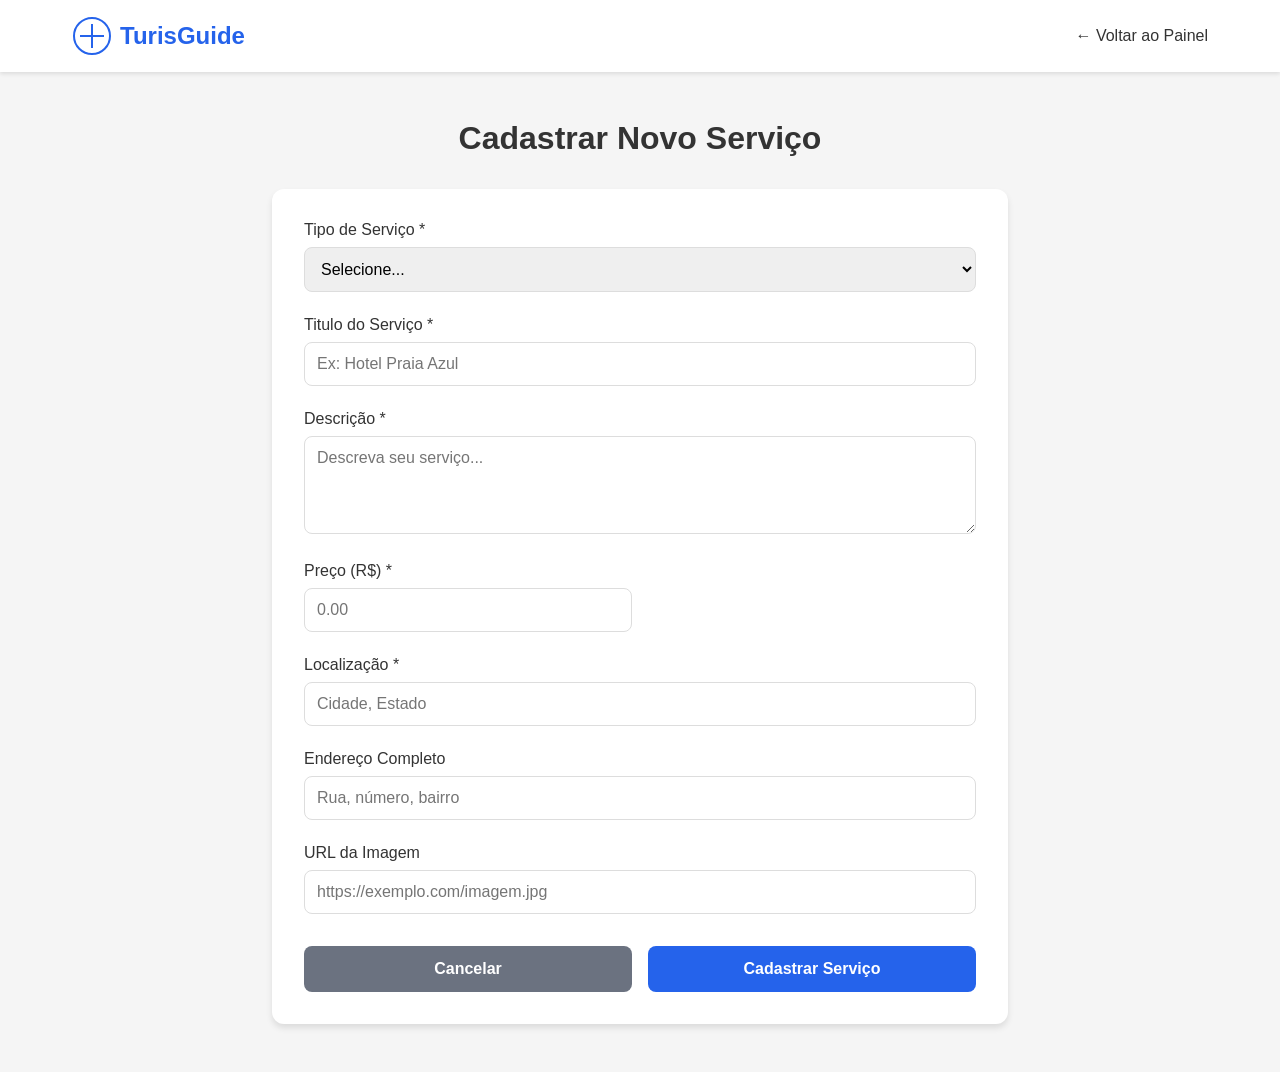
<file: src/main/resources/static/cadastro-servico.html>
<!DOCTYPE html>
<html lang="pt-BR">
<head>
    <meta charset="UTF-8">
    <meta name="viewport" content="width=device-width, initial-scale=1.0">
    <title>Cadastrar Serviço - TurisGuide</title>
    <link rel="stylesheet" href="css/cadastro-servico.css">
</head>
<body>
<nav class="navbar">
    <div class="container-nav">
        <div class="logo">
            <svg width="40" height="40" viewBox="0 0 40 40" fill="none">
                <circle cx="20" cy="20" r="18" stroke="currentColor" stroke-width="2"/>
                <path d="M20 8 L20 32 M8 20 L32 20" stroke="currentColor" stroke-width="2"/>
            </svg>
            <span>TurisGuide</span>
        </div>
        <ul class="nav-links">
            <li><a href="provedor-dashboard.html">← Voltar ao Painel</a></li>
        </ul>
    </div>
</nav>

<section class="form-section">
    <div class="container">
        <h1>Cadastrar Novo Serviço</h1>
        
        <form id="servicoForm" class="service-form">
            <div class="form-group">
                <label for="tipoServico">Tipo de Serviço *</label>
                <select id="tipoServico" required>
                    <option value="">Selecione...</option>
                    <option value="HOSPEDAGEM">Hospedagem</option>
                    <option value="PASSEIO">Passeio/Tour</option>
                </select>
            </div>

            <div class="form-group">
                <label for="nome">Titulo do Serviço *</label>
                <input type="text" id="nome" required placeholder="Ex: Hotel Praia Azul">
            </div>

            <div class="form-group">
                <label for="descricao">Descrição *</label>
                <textarea id="descricao" required rows="4" placeholder="Descreva seu serviço..."></textarea>
            </div>

            <div class="form-row">
                <div class="form-group">
                    <label for="preco">Preço (R$) *</label>
                    <input type="number" id="preco" required min="0" step="0.01" placeholder="0.00">
                </div>

            </div>

            <div class="form-group">
                <label for="localizacao">Localização *</label>
                <input type="text" id="localizacao" required placeholder="Cidade, Estado">
            </div>

            <div class="form-group">
                <label for="endereco">Endereço Completo</label>
                <input type="text" id="endereco" placeholder="Rua, número, bairro">
            </div>

            <div class="form-group">
                <label for="imagem">URL da Imagem</label>
                <input type="url" id="imagem" placeholder="https://exemplo.com/imagem.jpg">
            </div>

            <div class="form-actions">
                <button type="button" class="btn-cancel" onclick="location.href='provedor-dashboard.html'">Cancelar</button>
                <button type="submit" class="btn-submit">Cadastrar Serviço</button>
            </div>
        </form>
    </div>
</section>

<script src="js/cadastro-servico.js"></script>
</body>
</html>
</file>
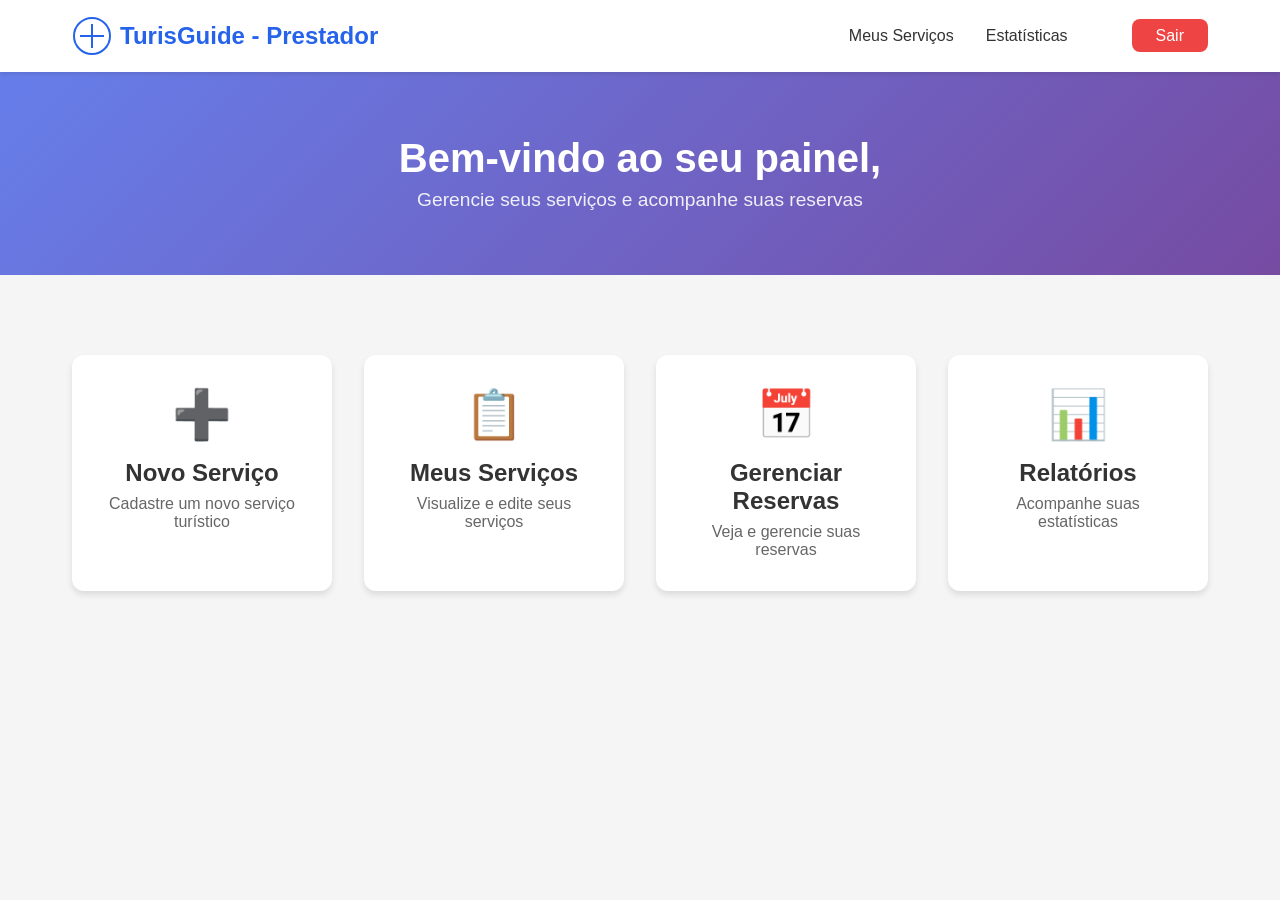
<file: src/main/resources/static/provedor-dashboard.html>
<!DOCTYPE html>
<html lang="pt-BR">
<head>
    <meta charset="UTF-8">
    <meta name="viewport" content="width=device-width, initial-scale=1.0">
    <title>TurisGuide - Painel do Prestador</title>
    <link rel="stylesheet" href="css/provedor-dashboard.css">
</head>
<body>
<nav class="navbar">
    <div class="container-nav">
        <div class="logo">
            <svg width="40" height="40" viewBox="0 0 40 40" fill="none">
                <circle cx="20" cy="20" r="18" stroke="currentColor" stroke-width="2"/>
                <path d="M20 8 L20 32 M8 20 L32 20" stroke="currentColor" stroke-width="2"/>
            </svg>
            <span>TurisGuide - Prestador</span>
        </div>
        <ul class="nav-links">
            <li><a href="#servicos">Meus Serviços</a></li>
            <li><a href="#estatisticas">Estatísticas</a></li>
            <li id="welcomeNavItem"></li>
            <li><a href="#" id="logoutBtn" class="btn-logout">Sair</a></li>
        </ul>
    </div>
</nav>

<section class="dashboard-hero">
    <div class="container">
        <h1>Bem-vindo ao seu painel, <span id="providerName"></span></h1>
        <p>Gerencie seus serviços e acompanhe suas reservas</p>
    </div>
</section>

<section class="dashboard-actions">
    <div class="container">
        <div class="action-cards">
            <div class="action-card" onclick="location.href='cadastro-servico.html'">
                <div class="card-icon">➕</div>
                <h3>Novo Serviço</h3>
                <p>Cadastre um novo serviço turístico</p>
            </div>
            <div class="action-card" onclick="loadServices()">
                <div class="card-icon">📋</div>
                <h3>Meus Serviços</h3>
                <p>Visualize e edite seus serviços</p>
            </div>
            <div class="action-card" onclick="location.href='gerenciar-reservas.html'">
                <div class="card-icon">📅</div>
                <h3>Gerenciar Reservas</h3>
                <p>Veja e gerencie suas reservas</p>
            </div>
            <div class="action-card">
                <div class="card-icon">📊</div>
                <h3>Relatórios</h3>
                <p>Acompanhe suas estatísticas</p>
            </div>
        </div>
    </div>
</section>

<section class="services-list" id="servicesList" style="display: none;">
    <div class="container">
        <h2>Seus Serviços</h2>
        <div id="servicesGrid" class="services-grid"></div>
    </div>
</section>

<script src="js/provedor-dashboard.js"></script>
</body>
</html>
</file>
<file: src/main/resources/static/css/cadastro-servico.css>
* {
    margin: 0;
    padding: 0;
    box-sizing: border-box;
}

body {
    font-family: 'Segoe UI', Tahoma, Geneva, Verdana, sans-serif;
    background: #f5f5f5;
    min-height: 100vh;
}

.navbar {
    background: white;
    box-shadow: 0 2px 4px rgba(0,0,0,0.1);
    padding: 1rem 0;
    position: sticky;
    top: 0;
    z-index: 100;
}

.container-nav {
    max-width: 1200px;
    margin: 0 auto;
    display: flex;
    justify-content: space-between;
    align-items: center;
    padding: 0 2rem;
}

.logo {
    display: flex;
    align-items: center;
    gap: 0.5rem;
    font-size: 1.5rem;
    font-weight: bold;
    color: #2563eb;
}

.logo svg {
    color: #2563eb;
}

.nav-links {
    display: flex;
    list-style: none;
    gap: 2rem;
    align-items: center;
}

.nav-links a {
    text-decoration: none;
    color: #333;
    font-weight: 500;
    transition: color 0.3s;
}

.nav-links a:hover {
    color: #2563eb;
}

.form-section {
    padding: 3rem 0;
    min-height: calc(100vh - 80px);
}

.container {
    max-width: 800px;
    margin: 0 auto;
    padding: 0 2rem;
}

.form-section h1 {
    font-size: 2rem;
    margin-bottom: 2rem;
    color: #333;
    text-align: center;
}

.service-form {
    background: white;
    padding: 2rem;
    border-radius: 12px;
    box-shadow: 0 4px 6px rgba(0,0,0,0.1);
}

.form-group {
    margin-bottom: 1.5rem;
}

.form-group label {
    display: block;
    margin-bottom: 0.5rem;
    font-weight: 500;
    color: #333;
}

.form-group input,
.form-group select,
.form-group textarea {
    width: 100%;
    padding: 0.75rem;
    border: 1px solid #ddd;
    border-radius: 8px;
    font-size: 1rem;
    font-family: inherit;
    transition: border-color 0.3s;
}

.form-group input:focus,
.form-group select:focus,
.form-group textarea:focus {
    outline: none;
    border-color: #2563eb;
}

.form-group textarea {
    resize: vertical;
}

.form-row {
    display: grid;
    grid-template-columns: 1fr 1fr;
    gap: 1rem;
}

.form-actions {
    display: flex;
    gap: 1rem;
    margin-top: 2rem;
}

.btn-cancel,
.btn-submit {
    flex: 1;
    padding: 0.875rem;
    border: none;
    border-radius: 8px;
    font-size: 1rem;
    font-weight: 600;
    cursor: pointer;
    transition: all 0.3s;
}

.btn-cancel {
    background: #6b7280;
    color: white;
}

.btn-cancel:hover {
    background: #4b5563;
}

.btn-submit {
    background: #2563eb;
    color: white;
}

.btn-submit:hover {
    background: #1d4ed8;
}

@media (max-width: 768px) {
    .container-nav {
        flex-direction: column;
        gap: 1rem;
    }

    .nav-links {
        flex-direction: column;
        gap: 1rem;
    }

    .form-section h1 {
        font-size: 1.5rem;
    }

    .service-form {
        padding: 1.5rem;
    }

    .form-row {
        grid-template-columns: 1fr;
    }

    .form-actions {
        flex-direction: column;
    }
}
</file>
<file: src/main/resources/static/css/provedor-dashboard.css>
* {
    margin: 0;
    padding: 0;
    box-sizing: border-box;
}

body {
    font-family: 'Segoe UI', Tahoma, Geneva, Verdana, sans-serif;
    background: #f5f5f5;
}

.navbar {
    background: white;
    box-shadow: 0 2px 4px rgba(0,0,0,0.1);
    padding: 1rem 0;
    position: sticky;
    top: 0;
    z-index: 100;
}

.container-nav {
    max-width: 1200px;
    margin: 0 auto;
    display: flex;
    justify-content: space-between;
    align-items: center;
    padding: 0 2rem;
}

.logo {
    display: flex;
    align-items: center;
    gap: 0.5rem;
    font-size: 1.5rem;
    font-weight: bold;
    color: #2563eb;
}

.logo svg {
    color: #2563eb;
}

.nav-links {
    display: flex;
    list-style: none;
    gap: 2rem;
    align-items: center;
}

.nav-links a {
    text-decoration: none;
    color: #333;
    font-weight: 500;
    transition: color 0.3s;
}

.nav-links a:hover {
    color: #2563eb;
}

/* User Menu Dropdown Styles */
.user-menu {
    position: relative;
}

.user-name {
    cursor: pointer;
    padding: 0.5rem 1.5rem;
    background: #f0f0f0;
    border-radius: 8px;
    display: inline-block;
    font-weight: 600;
    color: #333 !important;
}

.user-name:hover {
    background: #e0e0e0;
}

.dropdown-menu {
    position: absolute;
    top: 100%;
    right: 0;
    margin-top: 8px;
    background: white;
    border-radius: 8px;
    box-shadow: 0 4px 12px rgba(0, 0, 0, 0.15);
    min-width: 150px;
    opacity: 0;
    visibility: hidden;
    transform: translateY(-10px);
    transition: opacity 0.3s, transform 0.3s, visibility 0.3s;
    z-index: 1000;
}

.dropdown-menu.show {
    opacity: 1;
    visibility: visible;
    transform: translateY(0);
}

.dropdown-menu a {
    display: block;
    padding: 12px 20px;
    color: #333;
    text-decoration: none;
    transition: background 0.2s;
}

.dropdown-menu a:hover {
    background: #f8f9fa;
    color: #ef4444 !important;
}

.btn-logout {
    background: #ef4444;
    color: white !important;
    padding: 0.5rem 1.5rem;
    border-radius: 8px;
    transition: background 0.3s;
}

.btn-logout:hover {
    background: #dc2626;
}

.dashboard-hero {
    background: linear-gradient(135deg, #667eea 0%, #764ba2 100%);
    color: white;
    padding: 4rem 0;
    text-align: center;
}

.dashboard-hero h1 {
    font-size: 2.5rem;
    margin-bottom: 0.5rem;
}

.dashboard-hero p {
    font-size: 1.2rem;
    opacity: 0.9;
}

.container {
    max-width: 1200px;
    margin: 0 auto;
    padding: 0 2rem;
}

.dashboard-actions {
    padding: 3rem 0;
}

.action-cards {
    display: grid;
    grid-template-columns: repeat(auto-fit, minmax(250px, 1fr));
    gap: 2rem;
    margin-top: 2rem;
}

.action-card {
    background: white;
    padding: 2rem;
    border-radius: 12px;
    box-shadow: 0 4px 6px rgba(0,0,0,0.1);
    text-align: center;
    cursor: pointer;
    transition: all 0.3s;
}

.action-card:hover {
    transform: translateY(-5px);
    box-shadow: 0 8px 12px rgba(0,0,0,0.15);
}

.card-icon {
    font-size: 3rem;
    margin-bottom: 1rem;
}

.action-card h3 {
    font-size: 1.5rem;
    margin-bottom: 0.5rem;
    color: #333;
}

.action-card p {
    color: #666;
}

.services-list {
    padding: 3rem 0;
    background: white;
}

.services-list h2 {
    font-size: 2rem;
    margin-bottom: 2rem;
    color: #333;
}

.services-grid {
    display: grid;
    grid-template-columns: repeat(auto-fill, minmax(300px, 1fr));
    gap: 2rem;
    margin-top: 2rem;
}

.service-card {
    background: white;
    border-radius: 12px;
    overflow: hidden;
    box-shadow: 0 4px 6px rgba(0,0,0,0.1);
    transition: transform 0.3s;
}

.service-card:hover {
    transform: translateY(-5px);
}

.service-card img {
    width: 100%;
    height: 200px;
    object-fit: cover;
}

.service-info {
    padding: 1.5rem;
}

.service-type {
    background: #3b82f6;
    color: white;
    padding: 0.25rem 0.75rem;
    border-radius: 20px;
    font-size: 0.875rem;
    display: inline-block;
    margin-bottom: 0.5rem;
}

.service-info h3 {
    font-size: 1.25rem;
    margin: 0.5rem 0;
    color: #333;
}

.service-info p {
    color: #666;
    margin-bottom: 1rem;
    line-height: 1.5;
}

.service-details {
    display: flex;
    justify-content: space-between;
    margin-bottom: 1rem;
    color: #666;
    font-size: 0.875rem;
}

.service-actions {
    display: flex;
    gap: 1rem;
    margin-top: 1rem;
}

.btn-edit, .btn-delete {
    flex: 1;
    padding: 0.5rem;
    border: none;
    border-radius: 6px;
    cursor: pointer;
    font-weight: 500;
    transition: all 0.3s;
}

.btn-edit {
    background: #3b82f6;
    color: white;
}

.btn-edit:hover {
    background: #2563eb;
}

.btn-delete {
    background: #ef4444;
    color: white;
}

.btn-delete:hover {
    background: #dc2626;
}

@media (max-width: 768px) {
    .container-nav {
        flex-direction: column;
        gap: 1rem;
    }

    .nav-links {
        flex-direction: column;
        gap: 1rem;
    }

    .dashboard-hero h1 {
        font-size: 1.8rem;
    }

    .action-cards {
        grid-template-columns: 1fr;
    }

    .services-grid {
        grid-template-columns: 1fr;
    }
}
</file>
